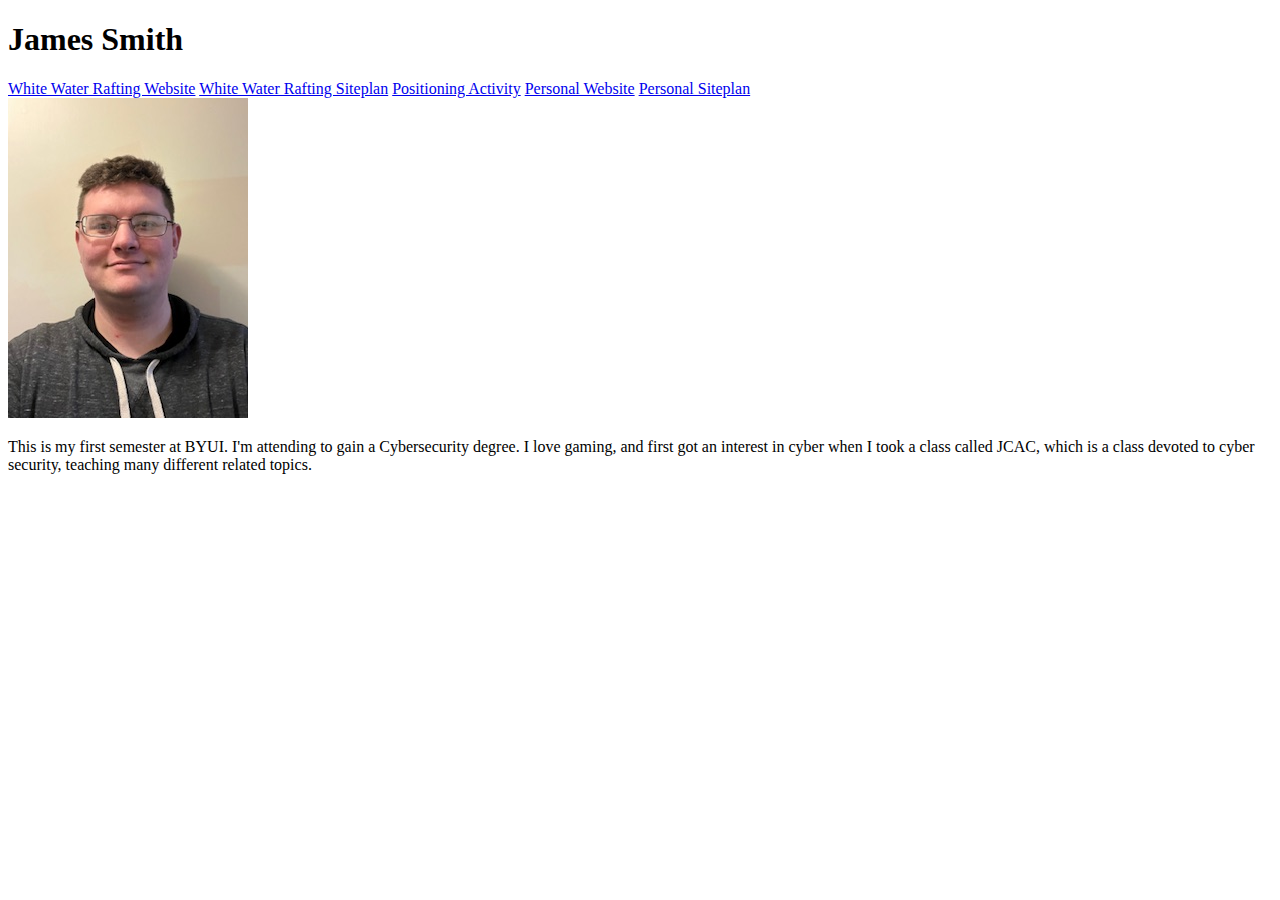
<file: aboutme/index.html>
<!DOCTYPE html>
<html lang="en">
<html>
    <head>
        <meta charset:"UTF-8">
        <meta name="viewport" content="width=device-wid">
        <title>WDD 130 | Home</title>
        </head>
        <body>
            <h1>James Smith</h1>
            <nav>
                <a href="wwr/index.html">White Water Rafting Website</a>
                <a href="wwr/site-plan-rafting.html">White Water Rafting Siteplan</a>
                <a href="positioning.html">Positioning Activity</a>
                <a href="#">Personal Website</a>
                <a href="#">Personal Siteplan</a>
            </nav>
            <img src="images/me.jpg" alt="An image of me">
            <p>This is my first semester at BYUI. I'm attending to gain a Cybersecurity degree.
                I love gaming, and first got an interest in cyber when I took a class called JCAC, which 
                is a class devoted to cyber security, teaching many different related topics.
            </p>
            </body>
            </html>
</file>
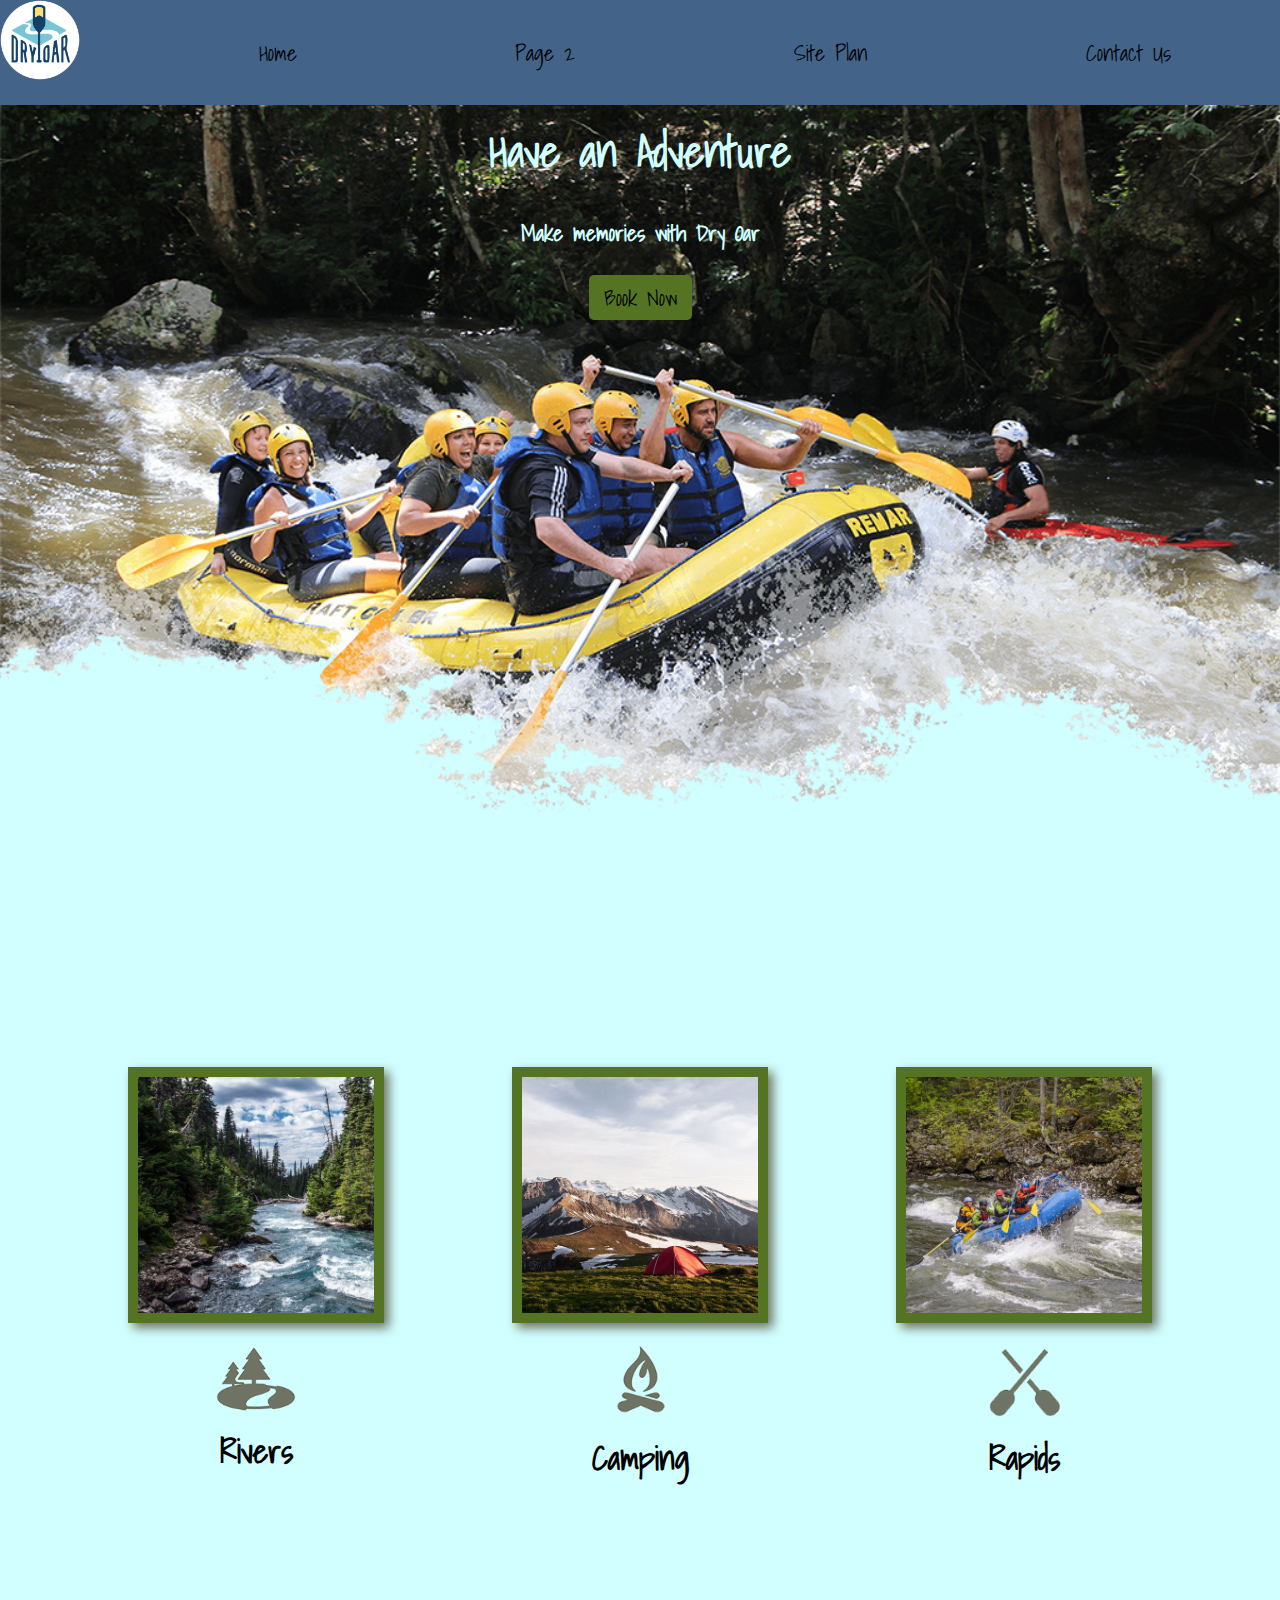
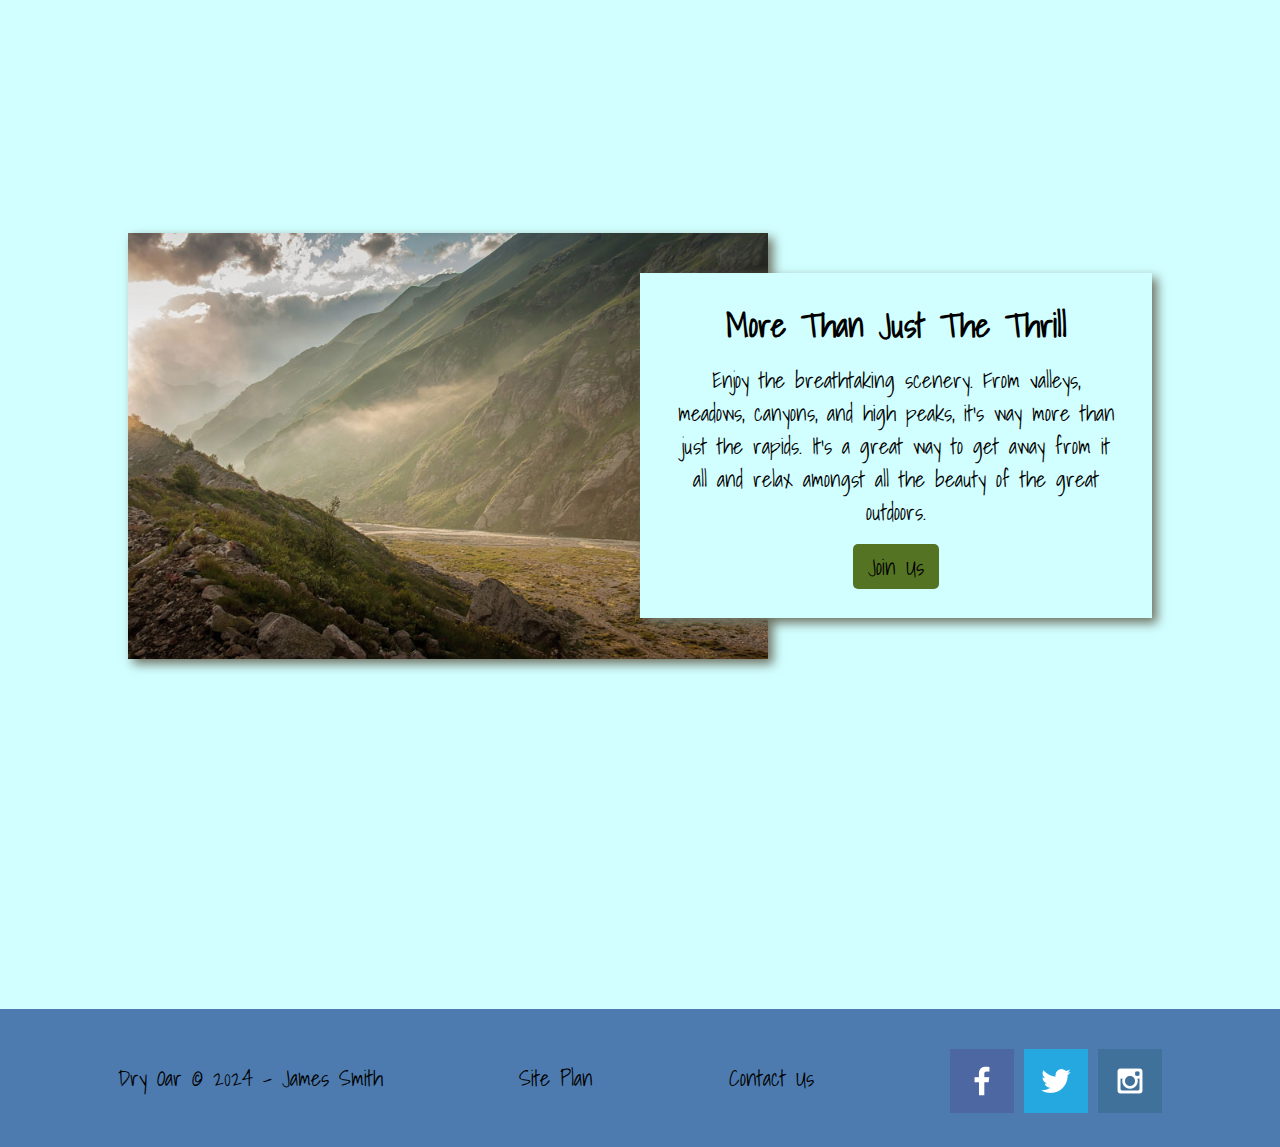
<file: wwr/index.html>
<!DOCTYPE html>
<html lang="en">
    <head>
        <meta charset="UTF-8">
        <meta http-equiv="X-UA-Compatible" content="IE=edge">
        <meta name="viewport" content="width=device-width, initial-scale=1.0">
        <title>Whitewater Rafting Vacations | Dry Oar Boating | Home</title>
        <link rel="stylesheet" href="styles/styles.css">
    </head>
<body>
    <div id="content">
        <header>
            <a id="logo_link" href="index.html">
                <img class="logo" src="images/logo.png" alt="Dry Oar Logo">
            </a>
            <nav>
                <a href="index.html">Home</a>
                <a href="faq.html">Page 2</a> 
                <a href="site-plan-rafting.html">Site Plan</a> 
                <a href="contactus.html">Contact Us</a> 
            </nav>
        </header>
            <div id="hero">
                <div id="hero-box">
                    <img id="hero-img" src="images/hero.png" alt="People Enjoying White Water Rafting">
                </div>
                <section id="hero-msg">
                    <h1 class="home-title">Have an Adventure</h1>
                    <h4>Make memories with Dry Oar</h4>
                    <div class="button-box">
                        <a class="book" href="contactus.html">Book Now</a>
                    </div>
                </section>
            </div>
        <main class="home-grid">
            <section class="rivers-card">
                <img class="card-img" src="images/rivers.jpg" alt="river in forest">
                <img class="icon" src="images/river_icon.png" alt="forest icon">
                <h2>Rivers</h2>
            </section>
            <section class="camping-card">
                <img class="card-img" src="images/camping.jpg" alt="tent in mountains">
                <img class="icon" src="images/fire_icon.png" alt="fire icon">
                <h2>Camping</h2>
            </section>
            <section class="rapids-card">
                <img class="card-img" src="images/rapids.jpg" alt="rafting boat">
                <img class="icon" src="images/oars.png" alt="oars icon">
                <h2>Rapids</h2>
            </section>
            <div id="background"></div>
            <img class="mountains" src="images/mountains.jpg" alt="misty mountains">
            <section class="msg">
                <h2>More Than Just The Thrill</h2>
                <p>Enjoy the breathtaking scenery. From valleys, meadows, canyons, and high peaks, it's way more than just the rapids. It's a great way to get away from it all and relax amongst all the beauty of the great outdoors.</p>
                <a class="join" href="rivers.html">Join Us</a>
            </section>
        </main>
    <footer>
     <p>Dry Oar &copy; 2024 - James Smith</p>
     <p><a href="site-plan-rafting.html" target="_blank">Site Plan</a></p>
     <p><a href="contactus.html" target="_blank">Contact Us</a></p>
        <div class="social">
             <a href="https://facebook.com" target="_blank">
                    <img src="images/facebook.png" alt="fb icon">
             </a>
             <a href="https://twitter.com" target="_blank">
                    <img src="images/twitter.png" alt="twitter icon">
             </a>
             <a href="https://instagram.com" target="_blank">
                    <img src="images/instagram.png" alt="instagram icon">
             </a>
         </div>
    </footer>
    </div>
</body>
</html>
</file>
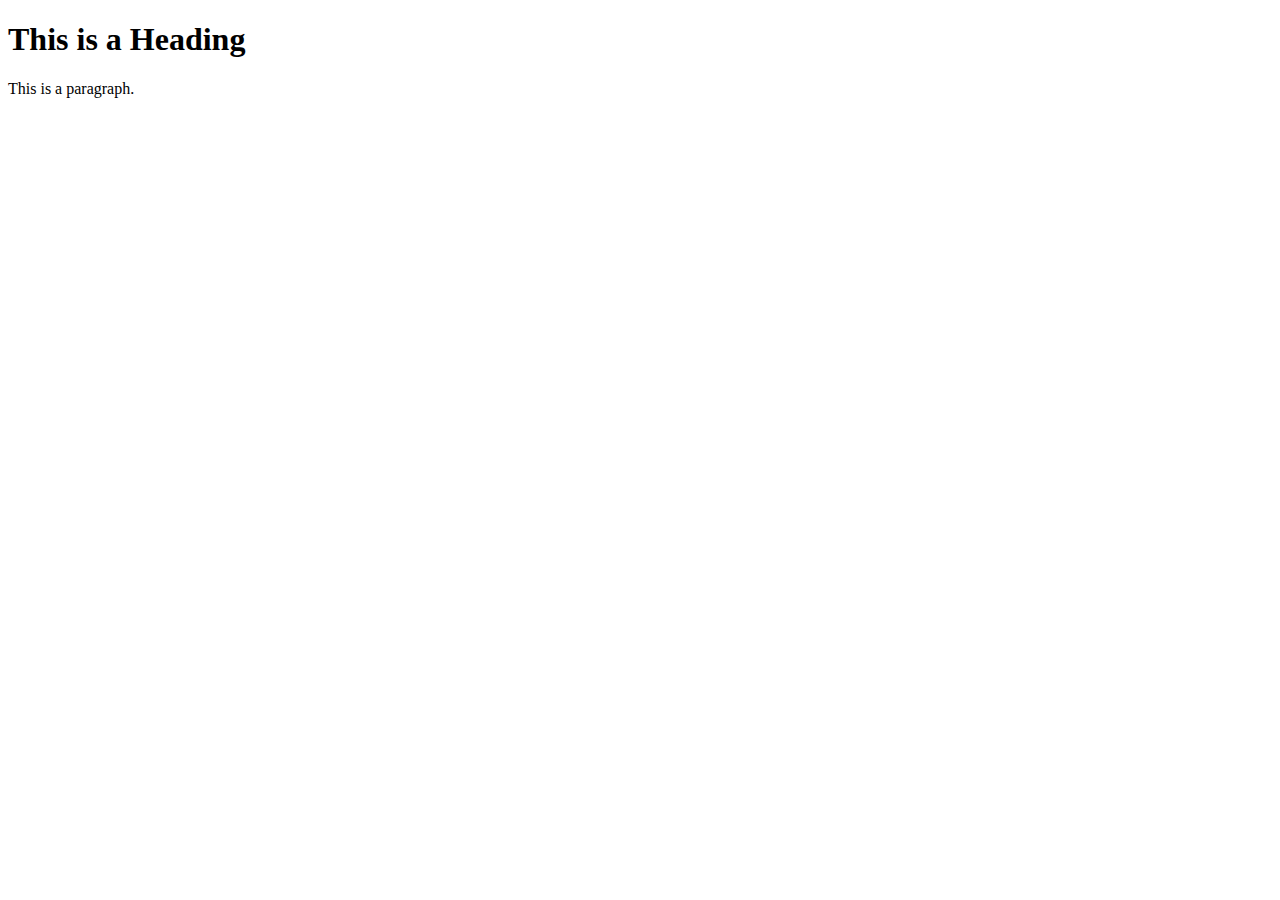
<file: Template.html>
<!DOCTYPE html>
<html>
    <head>
        <title>Page Title</title>
        </head>
        <body>


            <h1>This is a Heading</h1>
            <p>This is a paragraph.</p>
            </body>
            </html>
</file>
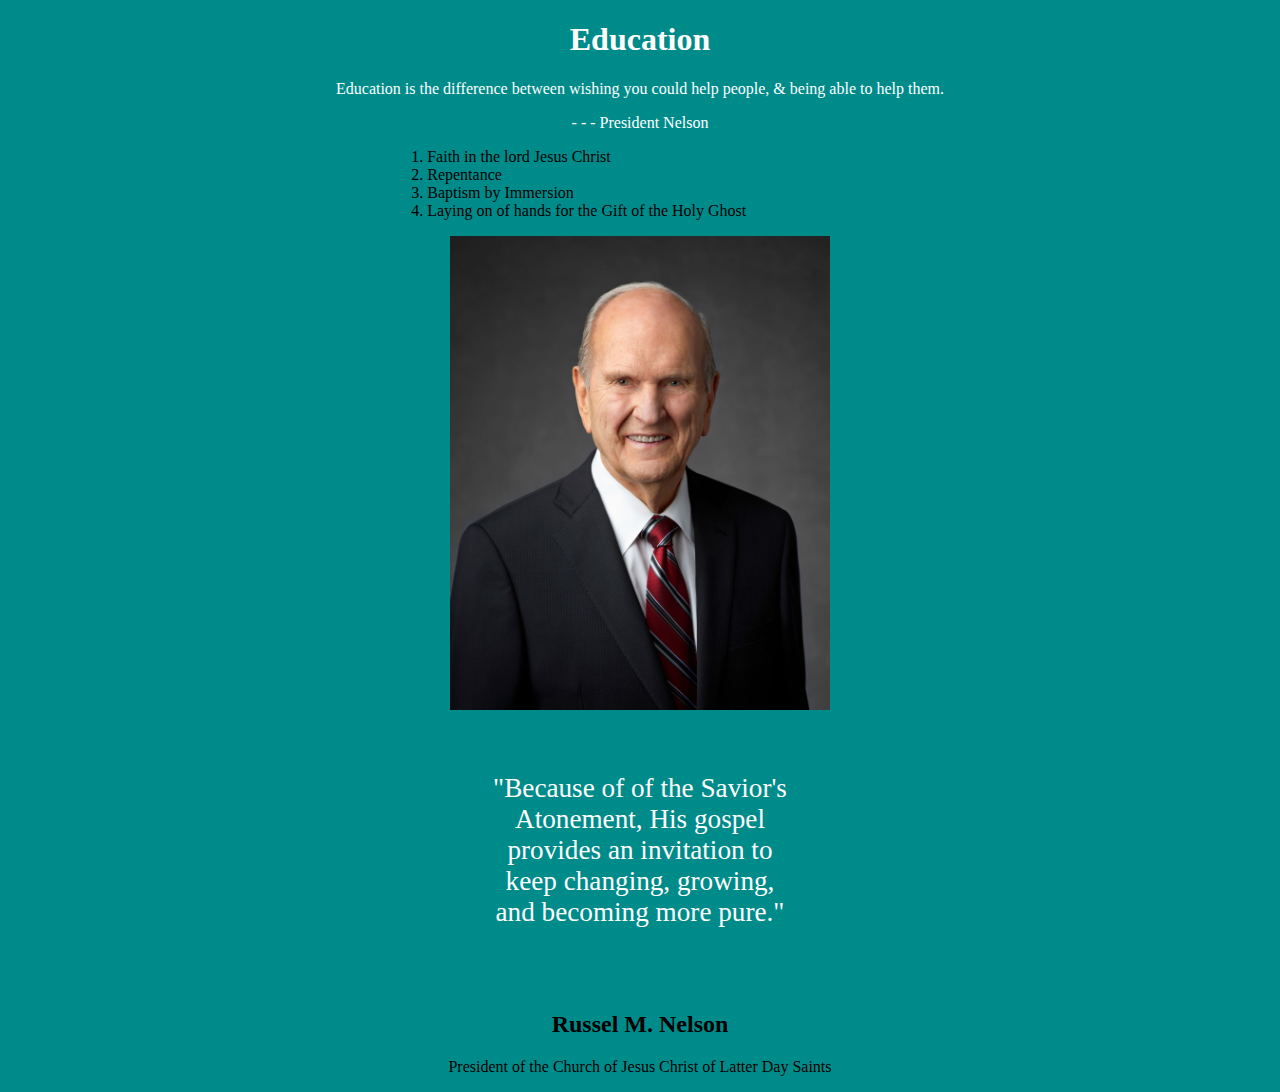
<file: ice/ice4.html>
<!DOCTYPE html>
<html lang="en">
<head>
    <meta charset="UTF-8">
    <meta name="viewport" content="width=device-width, initial-scale=1.0">
    <title>President Nelson</title>
    <link rel="stylesheet" href="styles/icestyles4.css">
</head>
<body>
    <main>
        <section class="top" >
    <h1>Education</h1>
    <p>Education is the difference between wishing you could help people, & being able to help them.</p>
            <p class="signature" >- - - President Nelson</p>
        </section>
        <div class="list">
            <ol>
                <li>Faith in the lord Jesus Christ</li>
                <li>Repentance</li>
                <li>Baptism by Immersion</li>
                <li>Laying on of hands for the Gift of the Holy Ghost</li>
            </ol>
        </div>
        <img id ="heroimage" src="images/presnelson2018.jpeg" alt="President Nelson Portrait">
        <blockquote>
            "Because of of the Savior's Atonement, His gospel provides an invitation to keep changing, growing, and becoming more pure."
        </blockquote>
        <footer class="footplackard">
        <h2>Russel M. Nelson</h2>
        <p>President of the Church of Jesus Christ of Latter Day Saints</p>
        </footer>
    </main>

</body>
</html>
</file>
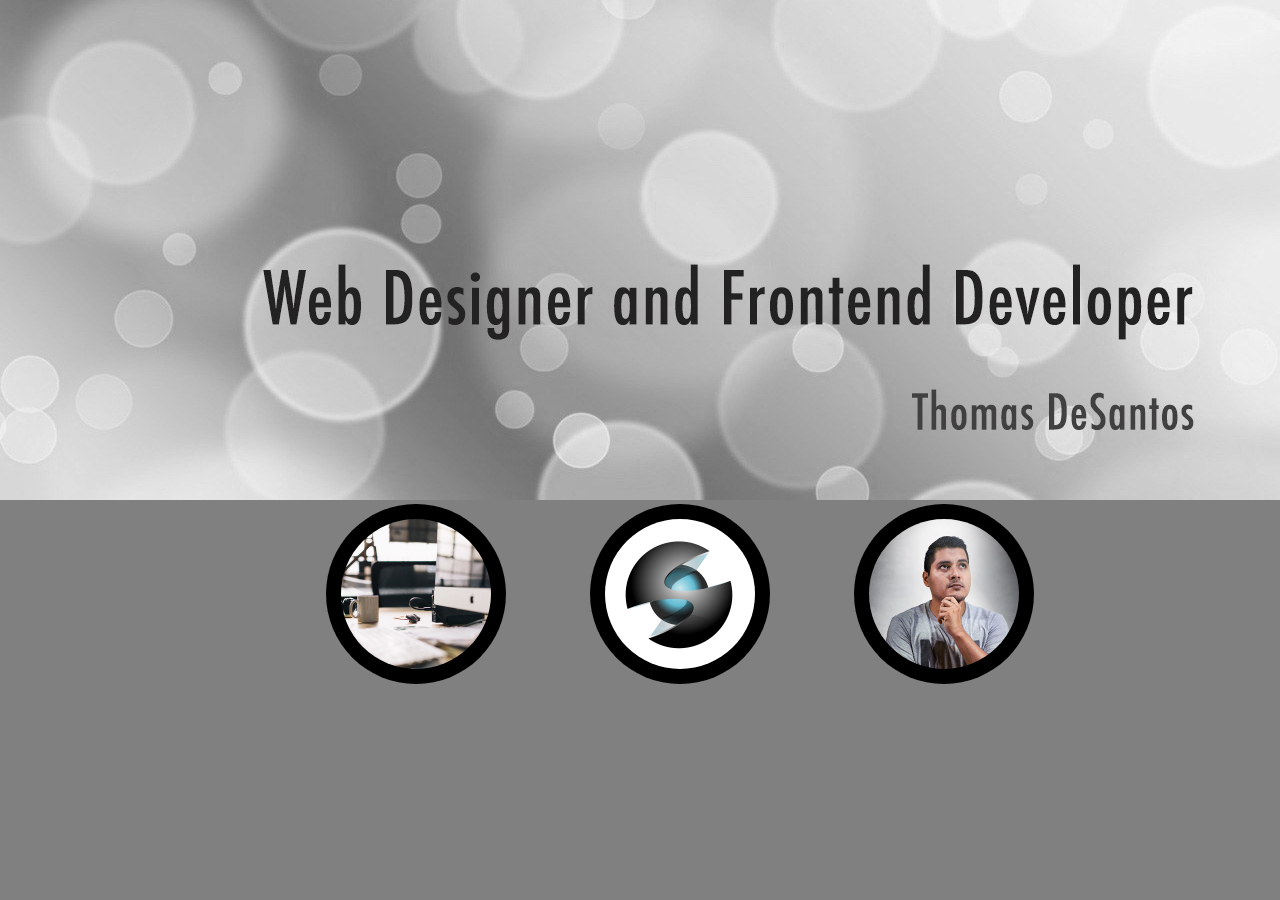
<file: ice/ice5.html>
<!DOCTYPE html>
<html lang="en">
<head>
    <meta charset="UTF-8">
    <meta name="viewport" content="width=device-width, initial-scale=1.0">
    <title>Document</title>
    <link rel="stylesheet" href="styles/icestyles5.css">
</head>
<body>
    <img id ="heroimage" src="images/w05_circles.jpg" alt="Circles and Title Page">
    <section class="subimages">
        <img id ="circleimage" src="images/w05_image_desk.jpg" alt="A Clean Work Desk">
        <img id ="circleimage" src="images/w05_image_graphic.png" alt="Shiny and Fancy Thing">
        <img id ="circleimage" src="images/w05_image_person.jpg" alt="The Thinker">
    </section>
</body>
</html>
</file>
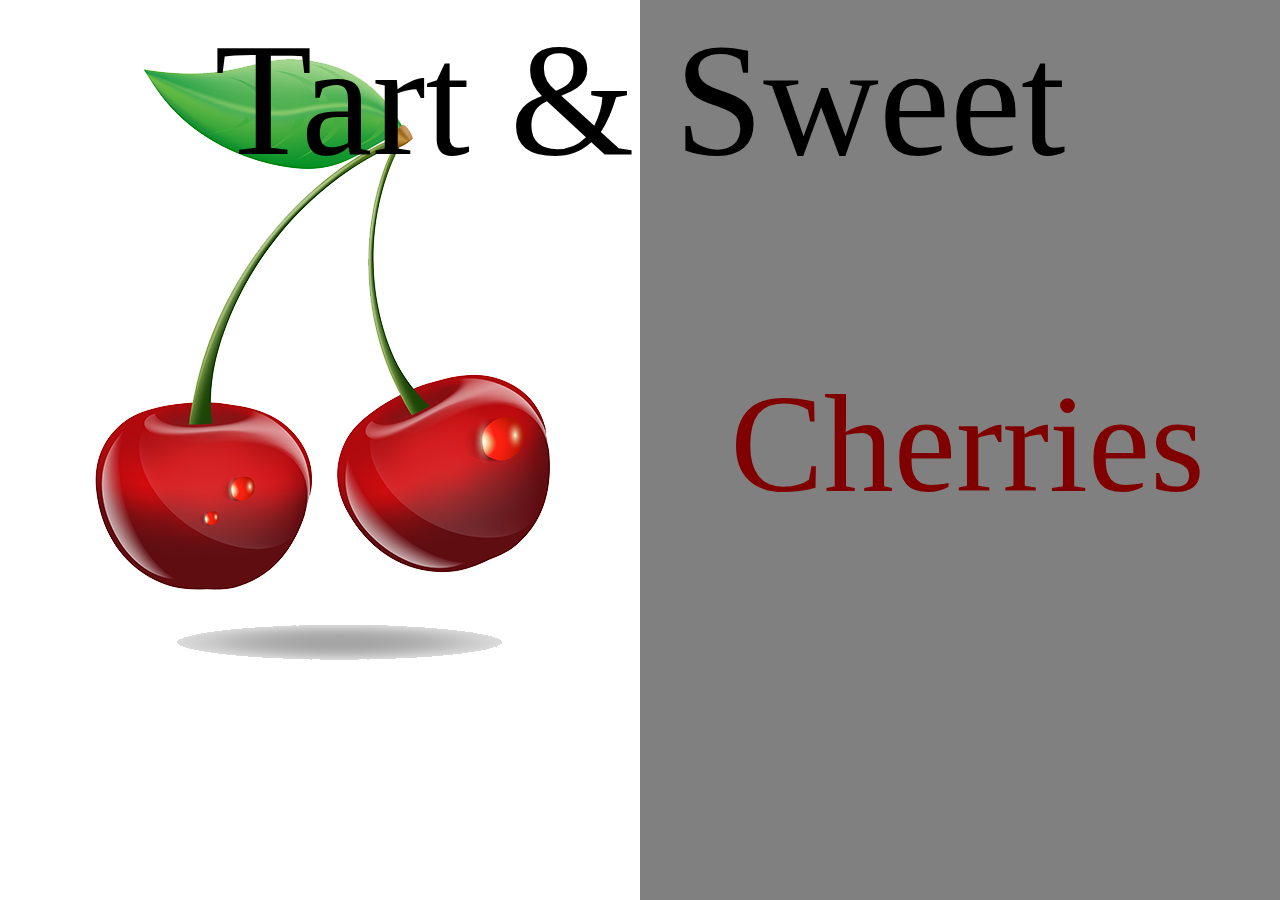
<file: ice/ice6.html>
<!DOCTYPE html>
<html lang="en">
<head>
    <meta charset="UTF-8">
    <meta name="viewport" content="width=device-width, initial-scale=1.0">
    <title>Ice6</title>
    <link rel="stylesheet" href="styles/icestyles6.css">
</head>

<body>
    <div class="cherry_grid">
        <div class="Tart">Tart & Sweet</div>
        <img id="CherriesImg" src="images/w06_cherries.png">
        <div class="CherriesTxt">Cherries</div>
    </div>
</body>
</html>
</file>
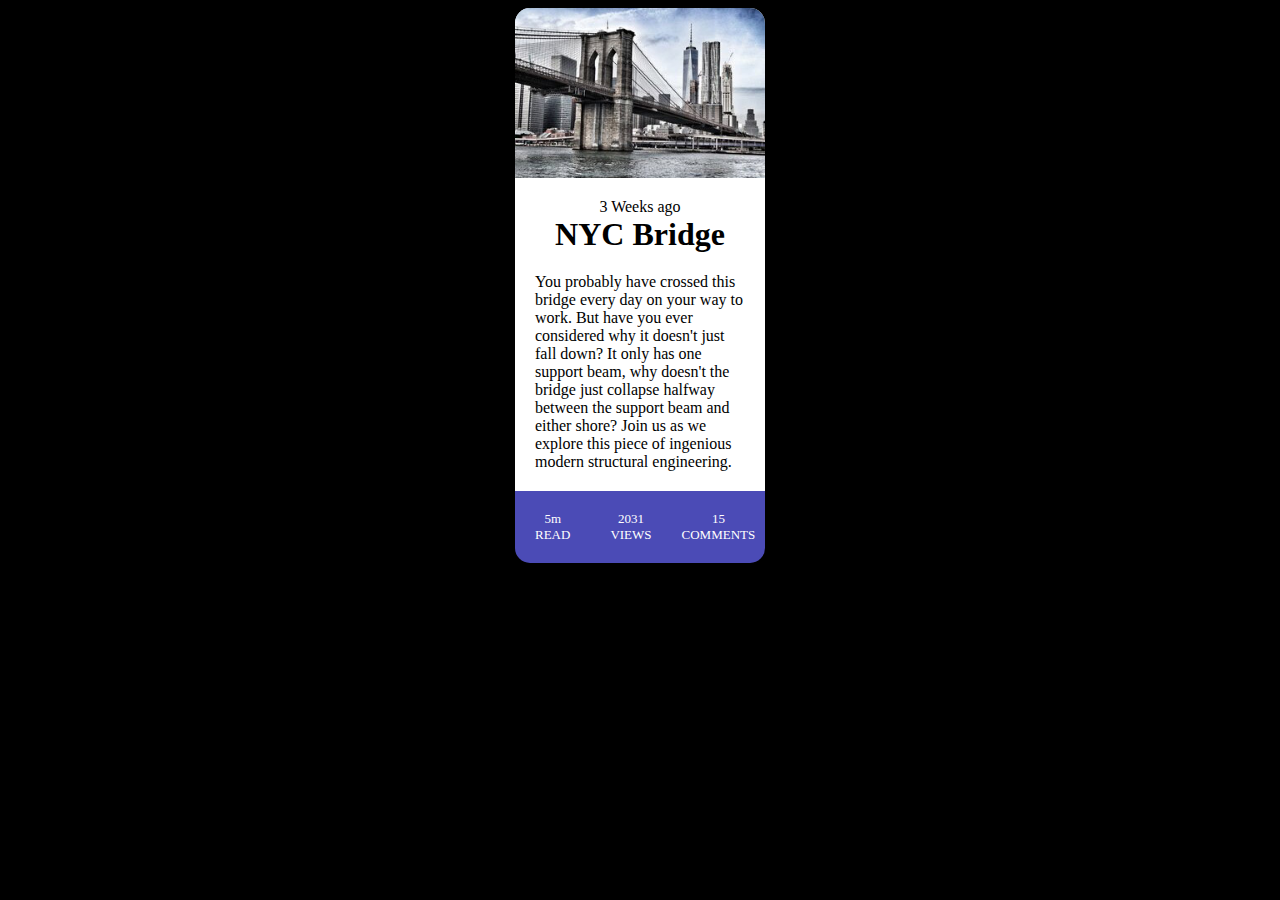
<file: ice/ice9.html>
<!DOCTYPE html>
<html lang="en">
<head>
    <meta charset="UTF-8">
    <meta name="viewport" content="width=device-width, initial-scale=1.0">
    <title>Document</title>
    <link rel="stylesheet" href="styles/icestyles9.css">
</head>

<body>
    <div class="card">
        <main>
            <img class="bridge" src="images/w09_ice_img.jpg" alt="Bridge over River in the City">
            <p class="time">3 Weeks ago</p>
            <h1 class="where">NYC Bridge</h1>
            <p class="what">    You probably have crossed this bridge every day on your way to work. But have you ever 
                considered why it doesn't just fall down? It only has one support beam, why doesn't the bridge just
                collapse halfway between the support beam and either shore? Join us as we explore this piece of ingenious 
                modern structural engineering.
            </p>
        </main>
    </div>
    <footer>
        <div class="stats">
            <p class="read">5m READ</p>
            <p class="views">2031 VIEWS</p>
            <p class="comments">15 COMMENTS</p>
        </div>

    </footer>
</body>

    
</html>
</file>
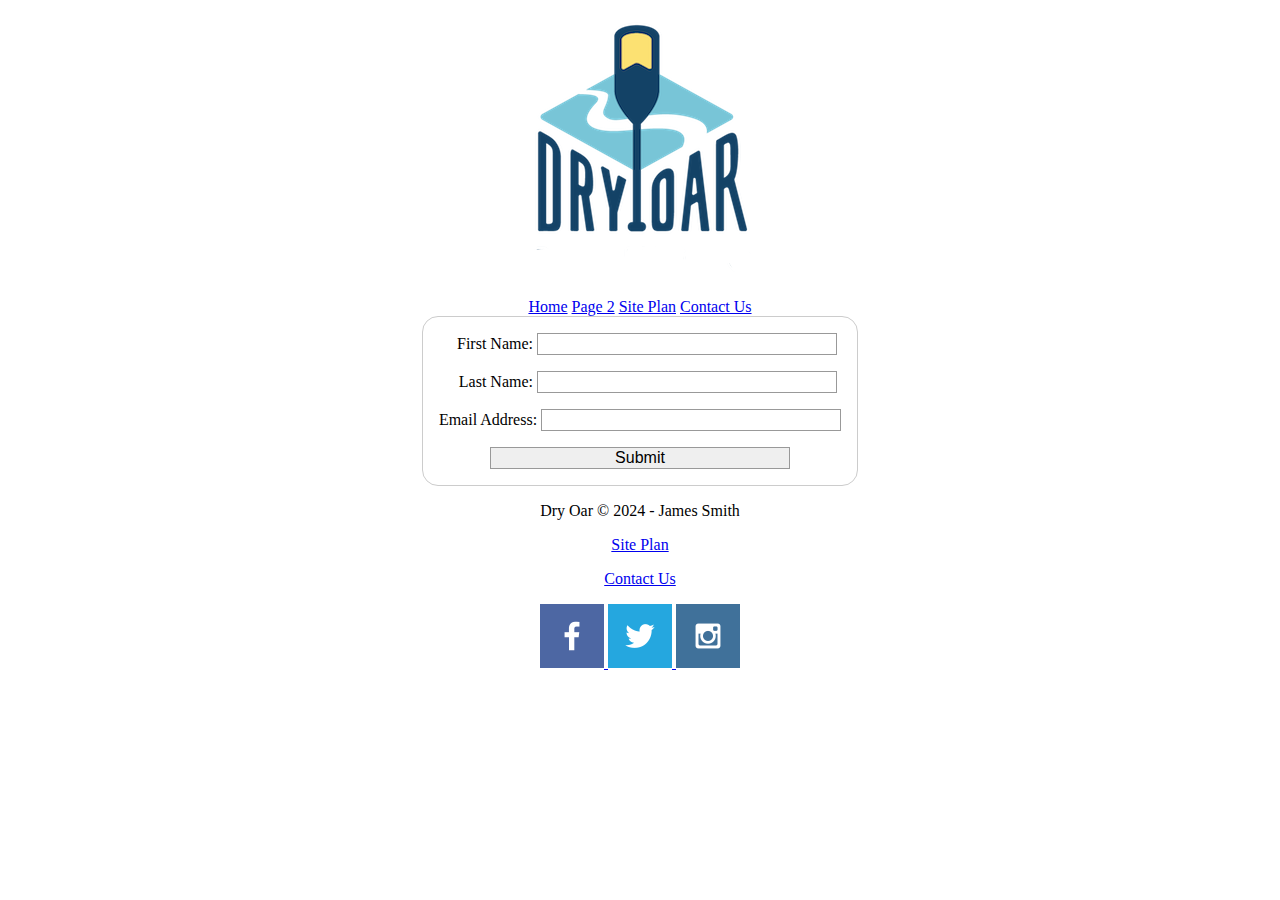
<file: wwr/contactus.html>
<!DOCTYPE html>
<html lang="en">
<head> 
    <meta charset="UTF-8">
    <meta name="viewport" content="width=device-width, initial-scale=1.0">
    <title>Contact Us</title>
    <style>
                body {
        /* Center the form on the page */
        text-align: center;
        }

        form {
        display: inline-block;
        /* Form outline */
        padding: 1em;
        border: 1px solid #ccc;
        border-radius: 1em;
        }

        ul {
        list-style: none;
        padding: 0;
        margin: 0;
        }

        form li + li {
        margin-top: 1em;
        }

        label {
        /* Uniform size & alignment */
        display: inline-block;
        min-width: 90px;
        text-align: right;
        }

        input,
        textarea {
        /* To make sure that all text fields have the same font settings
            By default, textareas have a monospace font */
        font: 1em sans-serif;
        /* Uniform text field size */
        width: 300px;
        box-sizing: border-box;
        /* Match form field borders */
        border: 1px solid #999;
        }

        input:focus,
        textarea:focus {
        /* Additional highlight for focused elements */
        border-color: #000;
        }

        textarea {
        /* Align multiline text fields with their labels */
        vertical-align: top;
        /* Provide space to type some text */
        height: 5em;
        }

        .button {
        /* Align buttons with the text fields */
        padding-left: 90px; /* same size as the label elements */
        }

        button {
        /* This extra margin represent roughly the same space as the space
            between the labels and their text fields */
        margin-left: 0.5em;
        }
        #feedback {
            background-color: antiquewhite;
            position: absolute;
            top: 0;
            left: 0;
            right: 0;
            padding: .5em;
            /* make this element invisible until we are ready for it */
            display: none;      
        }
        .moveDown {
            margin-top: 3em;
        }
    </style>
</head>
<body>
    <header>
        <a id="logo_link" href="index.html">
            <img class="logo" src="images/logo.png" alt="Dry Oar Logo">
        </a>
        <nav>
            <a href="index.html">Home</a>
            <a href="faq.html">Page 2</a> 
            <a href="site-plan-rafting.html">Site Plan</a> 
            <a href="contactus.html">Contact Us</a> 
        </nav>
    </header>
    <main>
        <div id="feedback"></div>
        <form action="#" method="post">
            <ul>
                <li>
                    <label for="first_name">First Name:</label>
                    <input type="text" id="first_name" name="first_name"><br>
                </li>
                <li>
                    <label for="last_name">Last Name:</label>
                    <input type="text" id="last_name" name="last_name"><br>
                </li>
                <li>
                    <label for="email">Email Address:</label>
                    <input type="text" id="email" name="email"><br>
                </li>
                <li>
                    <input type="submit" value="Submit">
                </li>
            </ul>
        </form>
    </main>
    <footer>
        <p>Dry Oar &copy; 2024 - James Smith</p>
        <p><a href="site-plan-rafting.html" target="_blank">Site Plan</a></p>
        <p><a href="contactus.html" target="_blank">Contact Us</a></p>
           <div class="social">
                <a href="https://facebook.com" target="_blank">
                       <img src="images/facebook.png" alt="fb icon">
                </a>
                <a href="https://twitter.com" target="_blank">
                       <img src="images/twitter.png" alt="twitter icon">
                </a>
                <a href="https://instagram.com" target="_blank">
                       <img src="images/instagram.png" alt="instagram icon">
                </a>
            </div>
    </footer>
    <script>
        // get the feedback div element so we can do something with it.
        const feedbackElement = document.getElementById('feedback');
        // get the form so we can read what was entered in it.
        const formElement = document.forms[0];
        // add a 'listener' to wait for a submission of our form. When that happens run the code below.
        formElement.addEventListener('submit', function(e) {
            // stop the form from doing the default action.
            e.preventDefault();
            // Get values from the form fields
            var firstName = formElement.first_name.value;
            var lastName = formElement.last_name.value;
    
            // Construct the feedback message
            feedbackElement.innerHTML = 'Hello ' + firstName + ' ' + lastName + '! Thank you for your message. We will get back with you as soon as possible!';
            feedbackElement.style.display = "block";
            document.body.classList.add('moveDown');
        });
    </script>
    
</body>
</html>
</file>
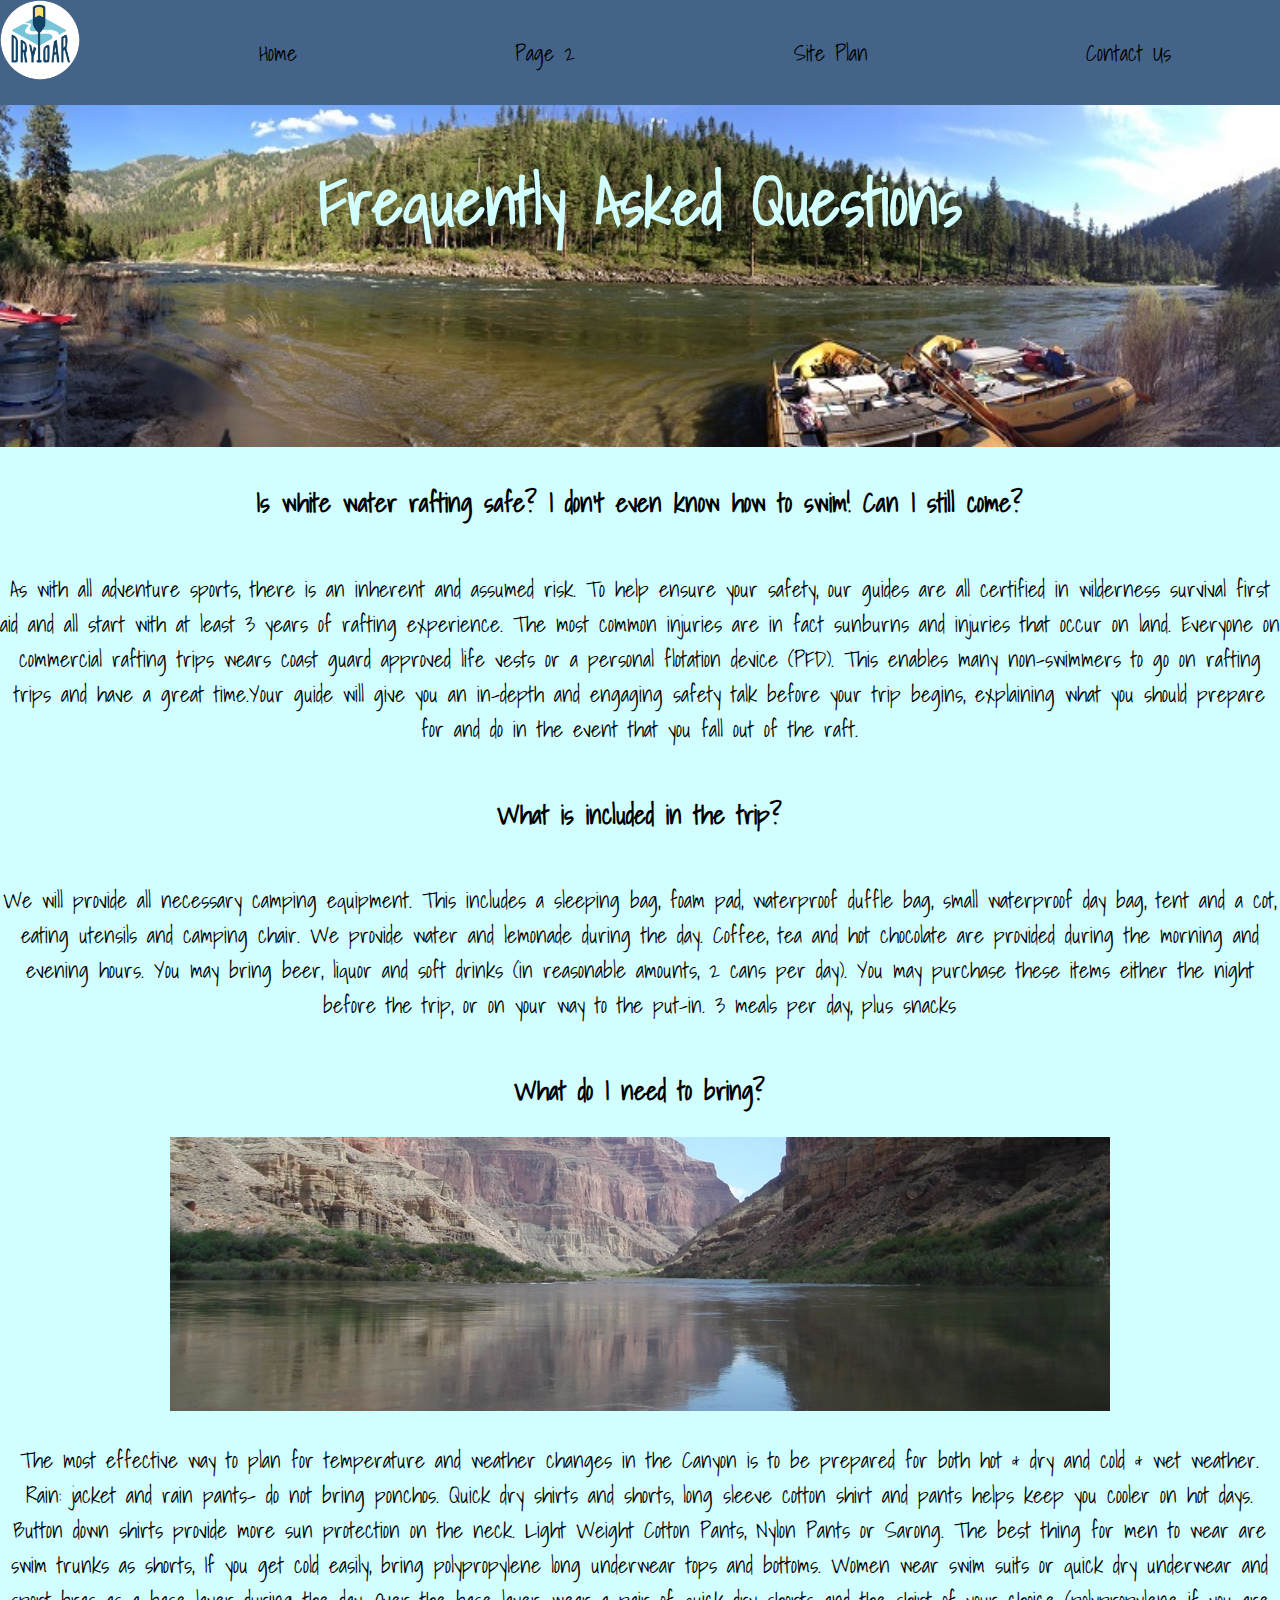
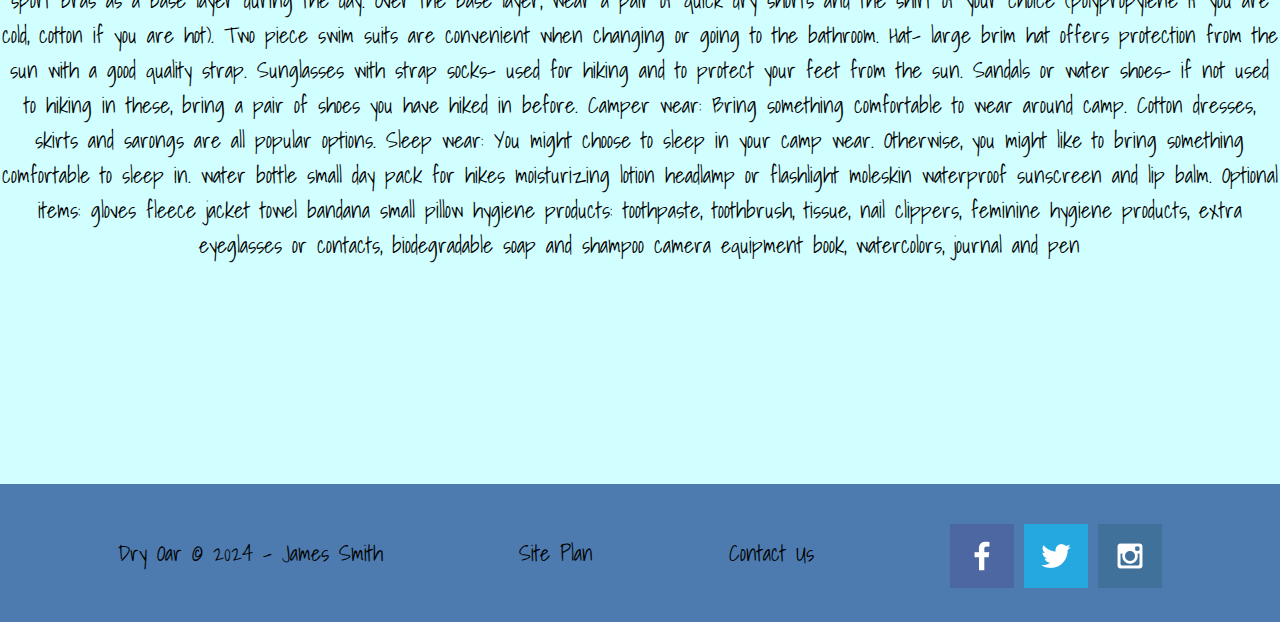
<file: wwr/faq.html>
<!DOCTYPE html>
<html lang="en">
    <head>
        <meta charset="UTF-8">
        <meta http-equiv="X-UA-Compatible" content="IE=edge">
        <meta name="viewport" content="width=device-width, initial-scale=1.0">
        <title>Whitewater Rafting Vacations | Dry Oar Boating | Home</title>
        <link rel="stylesheet" href="styles/styles.css">
    </head>
<body>
    <div id="content">
        <header>
            <a id="logo_link" href="index.html">
                <img class="logo" src="images/logo.png" alt="Dry Oar Logo">
            </a>
            <nav>
                <a href="index.html">Home</a>
                <a href="faq.html">Page 2</a> 
                <a href="site-plan-rafting.html">Site Plan</a> 
                <a href="contactus.html">Contact Us</a> 
            </nav>
        </header>
        <div class="hero-faq">
            <div class="hero-box-faq">
                <img class="hero-img-faq" src="images/river-wide.jpg" alt="Questions about your Time on The River">
            </div>

            <section class="hero-msg-faq">
                <h1 class="home-title-faq">Frequently Asked Questions</h1>
            </section>
        </div>
        <main class="faq-main">
            <h3 class="safety-head">Is white water rafting safe? I don’t even know how to swim! Can I still come?</h3>

            <p class="safety-body">As with all adventure sports, there is an inherent and assumed risk. To help ensure your safety, 
                our guides are all certified in wilderness survival first aid and all start with at least 3 years of 
                rafting experience. The most common injuries are in fact sunburns and injuries that occur on land.
                Everyone on commercial rafting trips wears coast guard approved life vests or a 
                personal flotation device (PFD). This enables many non-swimmers to go on rafting trips and have a 
                great time.Your guide will give you an in-depth and engaging safety talk before your trip begins, 
                explaining what you should prepare for and do in the event that you fall out of the raft.
                </p>

            <h3 class="trip-head">What is included in the trip?</h3>

            <p class="trip-body">We will provide all necessary camping equipment. This includes a sleeping bag, foam pad, 
                waterproof duffle bag, small waterproof day bag, tent and a cot, eating utensils and camping chair.
                We provide water and lemonade during the day. 
                Coffee, tea and hot chocolate are provided during the morning and evening hours. 
                You may bring beer, liquor and soft drinks (in reasonable amounts, 2 cans per day). 
                You may purchase these items either the night before the trip, or on your way to the put-in. 
                3 meals per day, plus snacks
                </p>
            <h3 class="items-head">What do I need to bring?</h3>
            
            <div class="main-box-faq">
                <img class="main-img-faq" src="images/river-wide2.jpg" alt="What to Bring to The River">
            </div>

            <p class="items-body">The most effective way to plan for temperature and weather changes in the Canyon is to be 
                prepared for both hot & dry and cold & wet weather. 
                Rain: jacket and rain pants- do not bring ponchos. Quick dry shirts and shorts, long sleeve cotton 
                shirt and pants  helps keep you cooler on hot days. 
                Button down shirts provide more sun protection on the neck. Light Weight Cotton Pants, 
                Nylon Pants or Sarong. 
                The best thing for men to wear are swim trunks as shorts, If you get cold easily, 
                bring polypropylene long underwear tops and bottoms. 
                Women wear swim suits or quick dry underwear and sport bras as a base layer during the day. 
                Over the base layer, wear a pair of quick dry shorts and the shirt of your choice 
                (polypropylene if you are cold, cotton if you are hot). 
                Two piece swim suits are convenient when changing or going to the bathroom. 
                Hat- large brim hat offers protection from the sun with a good quality strap. 
                Sunglasses with strap socks- used for hiking and to protect your feet from the sun. 
                Sandals or water shoes- if not used to hiking in these, bring a pair of shoes you have hiked in before. 
                Camper wear: Bring something comfortable to wear around camp. Cotton dresses, skirts and sarongs are 
                all popular options. 
                Sleep wear: You might choose to sleep in your camp wear. Otherwise, you might like to bring something 
                comfortable to sleep in. water bottle small day pack for hikes moisturizing lotion headlamp or flashlight 
                moleskin waterproof sunscreen and lip balm. 
                Optional items: gloves fleece jacket towel bandana small pillow hygiene products: toothpaste, 
                toothbrush, tissue, nail clippers, feminine hygiene products, extra eyeglasses or contacts, 
                biodegradable soap and shampoo camera equipment book, watercolors, journal and pen
                </p>
                
        </main>
    <footer>
     <p>Dry Oar &copy; 2024 - James Smith</p>
     <p><a href="site-plan-rafting.html" target="_blank">Site Plan</a></p>
     <p><a href="contactus.html" target="_blank">Contact Us</a></p>
        <div class="social">
             <a href="https://facebook.com" target="_blank">
                    <img src="images/facebook.png" alt="fb icon">
             </a>
             <a href="https://twitter.com" target="_blank">
                    <img src="images/twitter.png" alt="twitter icon">
             </a>
             <a href="https://instagram.com" target="_blank">
                    <img src="images/instagram.png" alt="instagram icon">
             </a>
         </div>
    </footer>
    </div>
</body>
</html>
</file>
<file: wwr/styles/styles.css>
@import url('https://fonts.googleapis.com/css2?family=Nanum+Gothic&family=Shadows+Into+Light&display=swap');

:root {
  /* change the values below to your colors from your palette */
  --primary-color: #4d7baf   ;
  --secondary-color: #436388 ;
  --accent1-color: #547423;
  --accent2-color: white;
  --accent3-color: black;

  /* change the values below to your chosen font(s) */
  --heading-font: "Shadows Into Light";
  --paragraph-font: "Nanum Gothic", Helvetica, sans-serif;

  /* these colors below should be chosen from among your palette colors above */
  --headline-color-on-white: #436388;  /* headlines on a white background */ 
  --headline-color-on-color: white; /* headlines on a colored background */ 
  --paragraph-color-on-white: #436388; /* paragraph text on a white background */ 
  --paragraph-color-on-color: white; /* paragraph text on a colored background */ 
  --paragraph-background-color: #436388  ;
  --nav-link-color: #436388;
  --nav-background-color: #D1FEFF;
  --nav-hover-link-color: #D1FEFF;
  --nav-hover-background-color: #547423;
}
.hero-img-faq{
    width: 100%;
}
.hero-msg-faq{
    grid-column: 2/3;
    grid-row: 1/2;
}
.hero-msg-faq h1{
    color: #D1FEFF;
    text-align: center;
    font-size: 65px;
}
.hero-box-faq{
    grid-column: 1/4;
    grid-row: 1/2;
    z-index: -1;
}
.hero-faq{
    display: grid;
    grid-template-columns: 1fr 3fr 1fr;
}
.faq-main h3{
    grid-column: 1/4;
    text-align: center;
}
.faq-main p{ 
    grid-column: 1/4;
    justify-content: center;
    text-align: center;
}
.main-box-faq{
    justify-self: center;
    margin: 0 auto;
    grid-column: 1/4;
}
.faq-main{
    display: grid;
    grid-template-columns: 1fr 1fr 1fr;
}
#content{
max-width: 1600px;
margin: 0 auto;
}
nav a{
    text-align: center;
    color: var(--accent3-color);
    text-decoration: none;
    padding: 35px;
}
nav {
    display: flex;
    justify-content: space-around;
}
#hero-img{
    width: 100%;
}
#hero-msg h1{
    text-align: center;
}
#hero-msg h4{
    text-align: center;
}
#hero-msg h4{
    color: #D1FEFF
}
#hero-msg h1{
    color: #D1FEFF
}
#hero-msg{
    grid-column: 2/3;
    grid-row: 1/2;
    margin-top: 100px;
}
#hero-box{
    grid-column: 1/4;
    grid-row: 1/3;
    z-index: -1;
}
#hero{
    display: grid;
    grid-template-columns: 1fr 3fr 1fr;
    margin-top: -100px;
}
.button-box{
    text-align: center;
}
main section{
    text-align: center;
}
main section img{
    box-sizing: border-box;
}
.home-grid{
    display: grid;
    grid-template-columns: 1fr 1fr 1fr 1fr 1fr 1fr 1fr 1fr 1fr 1fr ;
}
#background{
    height: 725px;
    background-color: #D1FEFF ;
    grid-column: 1/11;
    grid-row: 4/9;
}
body {
    font-family: "Shadows Into Light", sans-serif, Helvetica;
    background-color: #D1FEFF ;
    font-size: 22px;
    margin: 0;
    padding: 0;
}
h2 {
    margin: 0;
}
header{
    background-color: var(--secondary-color);
    display: grid;
    grid-template-columns: 150px auto;
}
.logo{
    width: 80px;
}
#logo-link{
    padding-top: 5px;
    justify-self: center;
    align-self: center;
}
.card-img:hover{
    opacity: .6;
    transform: scale(1.1);
}
.card-img{
    border: 10px solid #547423;
    transition: transform .5s;
    box-shadow: 5px 5px 10px #6f7364;
    width: 100%;
}
.rivers-card{
    margin: 200px 0;
    grid-column: 2/4;
    grid-row: 2/3;
}
.camping-card{
    margin: 200px 0;
    grid-column: 5/7;
    grid-row: 2/3;
}
.rapids-card{
    margin: 200px 0;
    grid-column: 8/10;
    grid-row: 2/3;
}
.icon{
    width: 80px;
    padding-top: 10px;
}
nav a:hover{
    background-color: var(--primary-color) ;
    color: var(--accent3-color);
    text-decoration: underline;
}
.book{
    text-decoration: none;
    background-color: var(--accent1-color);
    color: var(--accent3-color);
    padding: 5px 15px;
    margin-top: 15px;
    border-radius: 5px;
}
.book:hover{
    color: var(--accent3-color);
    text-decoration: underline;
}
.mountains{
    margin: 100px 0;
    width: 100%;
    grid-column: 2/7;
    grid-row: 5/8;
    box-shadow: 5px 5px 10px #6f7364;
}
.join{
    text-decoration: none;
    background-color: var(--accent1-color);
    color: var(--accent3-color);
    padding: 5px 15px;
    margin-top: 15px;
    border-radius: 5px;
}
.join:hover{
    color: var(--accent3-color);
    text-decoration: underline;
}
.msg{
    background-color: #D1FEFF ;
    line-height: 1.5em;
    padding: 35px;
    grid-column: 6/10;
    grid-row: 6/7;
    box-shadow: 5px 5px 10px #6f7364;

}
msg h2{
    font-family: "Shadows Into Light", sans-serif, Helvetica;
    color: #436388;
}
msg p{
    color: #436388;
    padding-bottom: 15px;
}
.home-title{
    font-family: "Shadows Into Light", sans-serif, Helvetica;
    font-size: 2em;
    color: #436388;
    margin-top: 10px;
    
}
h4{
    color: #436388;
}
footer{
    background-color: var(--primary-color);
    color: #436388;
    padding: 25px 50px;
    margin-top: 200px;
    display: flex;
    justify-content: space-around;
    align-items: center;
}
footer p{
    color: var(--accent3-color);
}
footer a{
    text-decoration: none;
    color: var(--accent3-color);
}
footer a:hover{
    color: var(--accent3-color);
}
footer p a:hover{
    text-decoration: underline;
}
footer .social img{
    padding-top: 15px;
}

@media screen and (max-width: 900px) {
    #hero, .home-grid {
        display: block;
        height: auto;
    }
    nav, footer {
        flex-direction: column;
    }
    nav a {
        display: block;
        padding: 15px;
    }
    #hero {
        margin-top: 0;
    }
    #hero-msg {
        margin-top: 0;
    }
    #hero-msg h4 {
        display: none;
    }
    #hero-msg h1 {
        color: #6f7364;
    }
    .home-title {
        font-size: 25px;
    }
    .rivers-card, .camping-card, .rapids-card { 
        margin: 50px auto;
        width: 60%;
    }
    #background {
        display: none;
    }
    .mountains, .msg {
        width: 80%;
        display: block;
        margin: 0 auto;
    }
    footer {
        margin-top: 25px;
    }
}
</file>
<file: ice/styles/icestyles4.css>
body {
    background-color: darkcyan;
    text-align: center;
}
.top {
    color: white;
}
.top h1:hover{
    color:black;
}
.list{
    width: 40%;
    margin: 0 auto;
    text-align: left; 
}
#heroimage{
    width: 30%;
    display: block;
    margin: 0 auto;
}
blockquote{
    color: #fff;
    font-size: 1.7em;
    max-width: 300px;
    margin: 0 auto;
    padding: 5% 5% 5% 5%;
}
.footplacard{
    text-align: center;
    margin: 0 auto;
    display: block;
}
main p{
    text-align: center;
}
</file>
<file: ice/styles/icestyles5.css>
body{
    margin: 0;
    background-color: gray;
}
#heroimage{
    width: 100%;
}
.subimages{
    text-align: center;
}
.subimages #circleimage{
    border-radius: 50%;
    display: inline;
    width: 150px;
    padding: 15px;
    border: 30px;
    margin-left: 80px;
    background-color: black;
    
}
</file>
<file: ice/styles/icestyles6.css>
body{
    background: linear-gradient(90deg, white 50%, gray 50%);
}
div.cherry_grid{
    display: grid;
    grid-template-columns: 1fr 1fr;
}
.Tart{
    grid-column: 1/3;
    grid-row: 1/2;
    justify-self: center;
    z-index: 2;
    font-size: 160px;
}
img#CherriesImg{
    grid-column: 1/2;
    grid-row: 1/3;
    z-index: 1;
}
.CherriesTxt{
    grid-column: 2/3;
    grid-row: 2/3;
    justify-self: center;
    align-self: self-start;
    font-size: 140px;
    z-index: 3;
    color: maroon;
}
</file>
<file: ice/styles/icestyles9.css>
body{
    background-color: black;
}
main{
    width: 250px;
    display: grid;
    grid-template-columns: 1fr 1fr 1fr;
    border-radius: 15px 15px 0px 0px;
}
.card{
    width: 250px;
    margin: 0 auto;
    background-color: white;
    justify-items: center;
    border-radius: 15px 15px 0px 0px;
}
.time{
    margin: 0 auto;
    justify-self: center;
    grid-column: 1/4;
    grid-row: 2/3;
}
.where{
    margin: 0 auto;
    justify-self: center;
    grid-column: 1/4;
    grid-row: 3/4;
}
.what{
    margin: 0 auto;
    justify-self: center;
    grid-column: 1/4;
    grid-row: 4/6;
    padding: 20px;
}
.bridge{
    width: 100%;
    border-bottom: 40px;
    grid-column: 1/4;
    grid-row: 1/2;
    padding-bottom: 20px;
    border-radius: 15px 15px 0px 0px;
}
.stats{
    width: 250px;
    display: grid;
    grid-template-columns: 1fr 1fr 1fr;
    margin: 0 auto;
    justify-items: center;
    background-color:rgb(75, 75, 182);
    color: white;
    border-radius: 0px 0px 15px 15px;
}
.read{
    font-size:small;
    text-align: center;
    margin: 0 auto;
    justify-self: center;
    grid-column: 1/2;
    grid-row: 6/7;
    padding: 20px;
}
.views{
    font-size:small;
    text-align: center;
    margin: 0 auto;
    justify-self: center;
    grid-column: 2/3;
    grid-row: 6/7;
    padding: 20px;
}
.comments{
    font-size:small;
    text-align: center;
    margin: 0 auto;
    justify-self: center;
    grid-column: 3/4;
    grid-row: 6/7;
    padding: 20px 10px;
}

border radius will help with rounded edges
</file>
